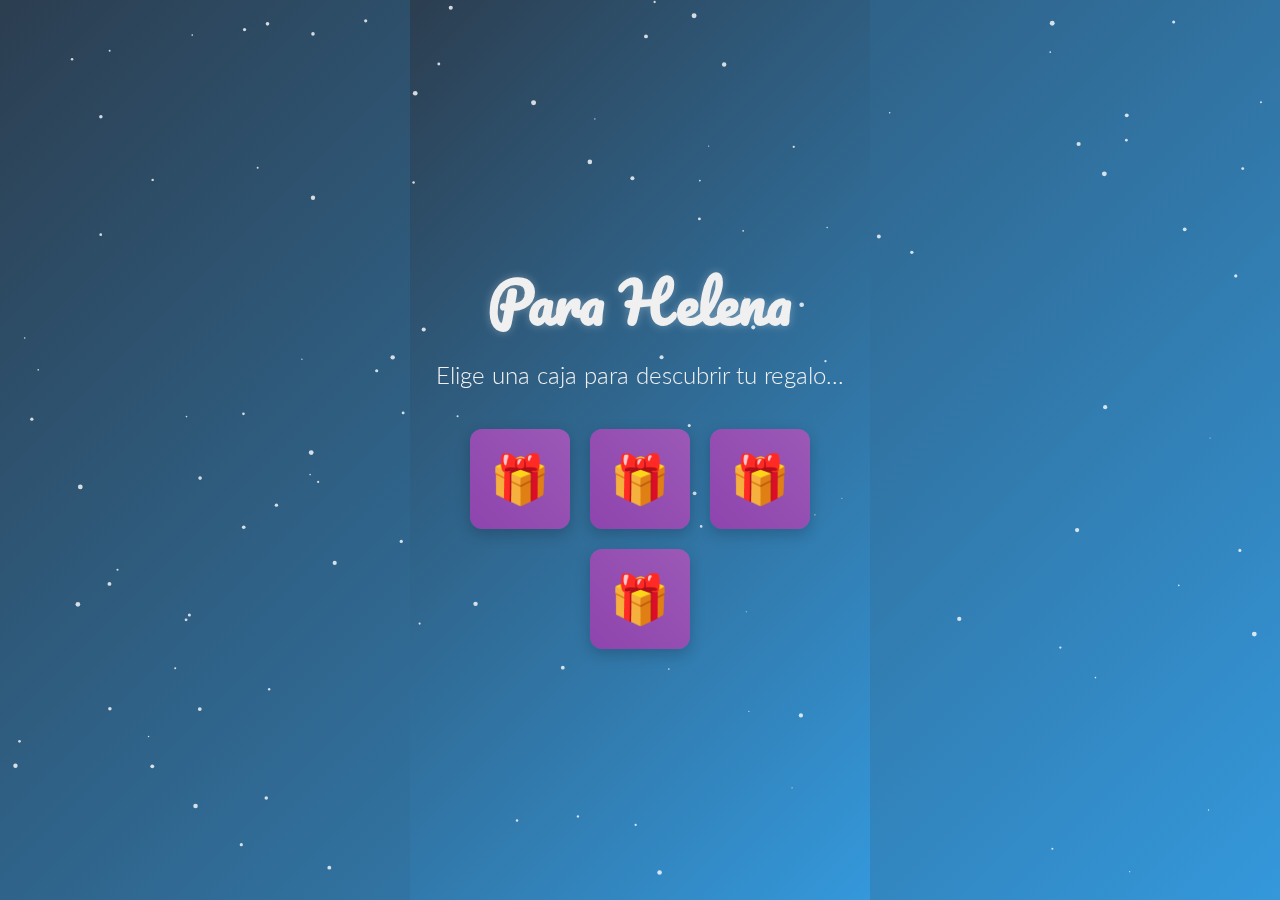
<file: Index.html>
<!DOCTYPE html>
<html lang="es">
<head>
    <meta charset="UTF-8">
    <meta name="viewport" content="width=device-width, initial-scale=1.0">
    <title>Un regalo para ti, Helena...</title>
    
    <link rel="preconnect" href="https://fonts.googleapis.com">
    <link rel="preconnect" href="https://fonts.gstatic.com" crossorigin>
    <link href="https://fonts.googleapis.com/css2?family=Pacifico&family=Lato:wght@300;400&display=swap" rel="stylesheet">

    <style>
        :root {
            --bg-color-start: #2c3e50;
            --bg-color-end: #3498db;
            --card-bg: rgba(73, 112, 138, 0.4); 
            --text-color: #f0f0f0;
            --heading-font: 'Pacifico', cursive;
            --body-font: 'Lato', sans-serif;
            --highlight-color: #e87070;
            --star-color: #f1c40f; 
        }

        body, html {
            margin: 0; padding: 0;
            height: 100%;
            overflow: hidden;
            background: linear-gradient(135deg, var(--bg-color-start), var(--bg-color-end));
            display: flex;
            justify-content: center;
            align-items: center;
            font-family: var(--body-font);
            color: var(--text-color);
            text-align: center;
        }

        #particles-canvas {
            position: absolute; top: 0; left: 0;
            width: 100%; height: 100%;
            z-index: 1;
        }
        
        .main-container {
            position: relative; z-index: 2;
            transition: opacity 0.5s ease-out;
            width: 90%;
        }
        
        .main-container.fade-out {
            opacity: 0; pointer-events: none;
        }

        .intro-text h1 {
            font-family: var(--heading-font);
            font-size: clamp(2.5rem, 10vw, 3.5rem);
            margin: 0;
            text-shadow: 0 0 10px rgba(255, 255, 255, 0.3);
        }

        .intro-text p {
            font-size: clamp(1.1rem, 4vw, 1.5rem);
            margin: 10px 0 40px 0;
            font-weight: 300;
        }

        .boxes-container {
            display: flex;
            gap: 20px;
            flex-wrap: wrap;
            justify-content: center;
        }

        .box {
            width: 100px; height: 100px;
            background: linear-gradient(45deg, #8e44ad, #9b59b6);
            border-radius: 12px;
            cursor: pointer;
            display: flex;
            justify-content: center; align-items: center;
            font-size: 3rem;
            transition: transform 0.3s ease, box-shadow 0.3s ease;
            box-shadow: 0 5px 15px rgba(0,0,0,0.2);
        }

        .box:hover {
            transform: scale(1.1) rotate(3deg);
            box-shadow: 0 10px 25px rgba(0,0,0,0.3);
        }
        
        .box.shake { animation: shake 0.5s cubic-bezier(.36,.07,.19,.97) both; }
        
        @keyframes shake {
            10%, 90% { transform: translate3d(-1px, 0, 0); } 20%, 80% { transform: translate3d(2px, 0, 0); }
            30%, 50%, 70% { transform: translate3d(-4px, 0, 0); } 40%, 60% { transform: translate3d(4px, 0, 0); }
        }

        #try-again-message {
            position: fixed;
            top: 10%; left: 50%;
            transform: translate(-50%, -150px);
            padding: 15px 25px;
            background: #e74c3c;
            color: #fff;
            border-radius: 50px;
            font-size: 1.2rem;
            font-weight: bold;
            box-shadow: 0 4px 15px rgba(0,0,0,0.2);
            opacity: 0;
            pointer-events: none;
            transition: transform 0.4s cubic-bezier(0.175, 0.885, 0.32, 1.275), opacity 0.4s ease;
            z-index: 10;
        }
        
        #try-again-message.show {
            opacity: 1;
            transform: translate(-50%, 0);
        }

        .result-card {
            display: none;
            flex-direction: column; align-items: center;
            z-index: 3;
            width: 90%; max-width: 450px;
            padding: 50px 30px;
            background: var(--card-bg);
            border-radius: 25px;
            border: 1px solid rgba(255, 255, 255, 0.1);
            backdrop-filter: blur(12px); -webkit-backdrop-filter: blur(12px);
            box-shadow: 0 8px 32px 0 rgba(0, 0, 0, 0.3);
            opacity: 0; transform: scale(0.9);
            transition: opacity 0.6s ease-out, transform 0.6s ease-out;
            text-align: center;
        }

        .result-card.visible { opacity: 1; transform: scale(1); }
        
        .result-card h1 {
            font-family: var(--heading-font);
            font-size: 3.5rem;
            margin-bottom: 35px;
            color: #fff;
            text-shadow: 0 0 5px rgba(255, 255, 255, 0.8), 0 0 25px rgba(255, 255, 255, 0.5);
        }

        .result-card p {
            font-size: 1.25rem;
            line-height: 1.7;
            margin: 10px 0;
            font-weight: 300;
        }

        .result-card strong {
            color: var(--highlight-color);
            font-weight: 400;
        }

        .stars {
            font-size: 2.5rem;
            margin-top: 25px;
            display: flex; gap: 10px;
        }
        .stars span {
            color: var(--star-color);
            text-shadow: 0 0 8px var(--star-color);
            opacity: 0; transform: scale(0.5);
            transition: opacity 0.5s ease-out, transform 0.5s cubic-bezier(0.175, 0.885, 0.32, 1.275);
        }
        .stars span.visible { opacity: 1; transform: scale(1); }

        @media (max-width: 600px) {
            .box { width: 80px; height: 80px; font-size: 2.5rem; }
            .result-card { padding: 40px 25px; }
            .result-card h1 { font-size: 3rem; margin-bottom: 25px; }
            .result-card p { font-size: 1.1rem; }
            .stars { font-size: 2rem; }
        }

    </style>
</head>
<body>

    <canvas id="particles-canvas"></canvas>
    
    <div class="main-container">
        <div class="intro-text">
            <h1>Para Helena</h1>
            <p>Elige una caja para descubrir tu regalo...</p>
        </div>
        <div class="boxes-container">
            <div class="box">🎁</div>
            <div class="box">🎁</div>
            <div class="box">🎁</div>
            <div class="box">🎁</div>
        </div>
    </div>

    <div id="try-again-message">Casi... ¡Inténtalo otra vez!</div>
    
    <div class="result-card" id="result-card">
        <h1>Helena</h1>
        <p>Quería decirte que el tour por <strong>El Sardinero</strong> de ayer me encantó. De verdad, fue una pasada.</p>
        <p>Tu forma de explicarlo todo es increíble, lo haces súper ameno y transmites una pasión que contagia. ¡Qué bien lo haces!</p>
        <p>En resumen, y para que quede claro: <strong>eres un amor</strong>. ¡Gracias por una experiencia tan genial!</p>
        <div class="stars">
            <span>★</span><span>★</span><span>★</span><span>★</span><span>★</span>
        </div>
    </div>

    <script>
        document.addEventListener('DOMContentLoaded', function() {
            // Código de las partículas (sin cambios)
            const canvas = document.getElementById('particles-canvas');
            const ctx = canvas.getContext('2d');
            canvas.width = window.innerWidth; canvas.height = window.innerHeight;
            let particlesArray = []; const numberOfParticles = 120;
            class Particle { constructor() { this.x = Math.random() * canvas.width; this.y = Math.random() * canvas.height; this.size = Math.random() * 2 + 0.5; this.speedX = Math.random() * 0.4 - 0.2; this.speedY = Math.random() * 0.4 - 0.2; } update() { this.x += this.speedX; this.y += this.speedY; if (this.x > canvas.width + 5) this.x = -5; if (this.x < -5) this.x = canvas.width + 5; if (this.y > canvas.height + 5) this.y = -5; if (this.y < -5) this.y = canvas.height + 5; } draw() { ctx.fillStyle = 'rgba(255, 255, 255, 0.8)'; ctx.beginPath(); ctx.arc(this.x, this.y, this.size, 0, Math.PI * 2); ctx.fill(); } }
            function initParticles() { for (let i = 0; i < numberOfParticles; i++) { particlesArray.push(new Particle()); } }
            function animateParticles() { ctx.clearRect(0, 0, canvas.width, canvas.height); for (let i = 0; i < particlesArray.length; i++) { particlesArray[i].update(); particlesArray[i].draw(); } requestAnimationFrame(animateParticles); }
            initParticles(); animateParticles();
            window.addEventListener('resize', () => { canvas.width = window.innerWidth; canvas.height = window.innerHeight; particlesArray = []; initParticles(); });

            // Lógica del juego
            const boxes = document.querySelectorAll('.box');
            const mainContainer = document.querySelector('.main-container');
            const resultCard = document.getElementById('result-card');
            const tryAgainMessage = document.getElementById('try-again-message');
            const winnerIndex = Math.floor(Math.random() * boxes.length);
            let isChecking = false;

            boxes.forEach((box, index) => {
                box.addEventListener('click', () => {
                    if (isChecking) return;
                    isChecking = true;

                    if (index === winnerIndex) {
                        mainContainer.classList.add('fade-out');
                        // Esperamos a que la animación de fade-out termine
                        setTimeout(() => {
                            // ===== LA CORRECCIÓN CLAVE ESTÁ AQUÍ =====
                            // Hacemos desaparecer por completo el contenedor inicial
                            mainContainer.style.display = 'none';

                            // Ahora mostramos la tarjeta, que se centrará perfectamente
                            resultCard.style.display = 'flex';
                            setTimeout(() => {
                                resultCard.classList.add('visible');
                                const stars = resultCard.querySelectorAll('.stars span');
                                stars.forEach((star, i) => {
                                    setTimeout(() => star.classList.add('visible'), i * 200);
                                });
                            }, 50);
                        }, 500); // 500ms coincide con la duración de la transición en CSS
                    } else {
                        box.classList.add('shake');
                        tryAgainMessage.classList.add('show');
                        setTimeout(() => {
                            box.classList.remove('shake');
                            tryAgainMessage.classList.remove('show');
                            isChecking = false;
                        }, 2000);
                    }
                });
            });
        });
    </script>
</body>
</html>
</file>
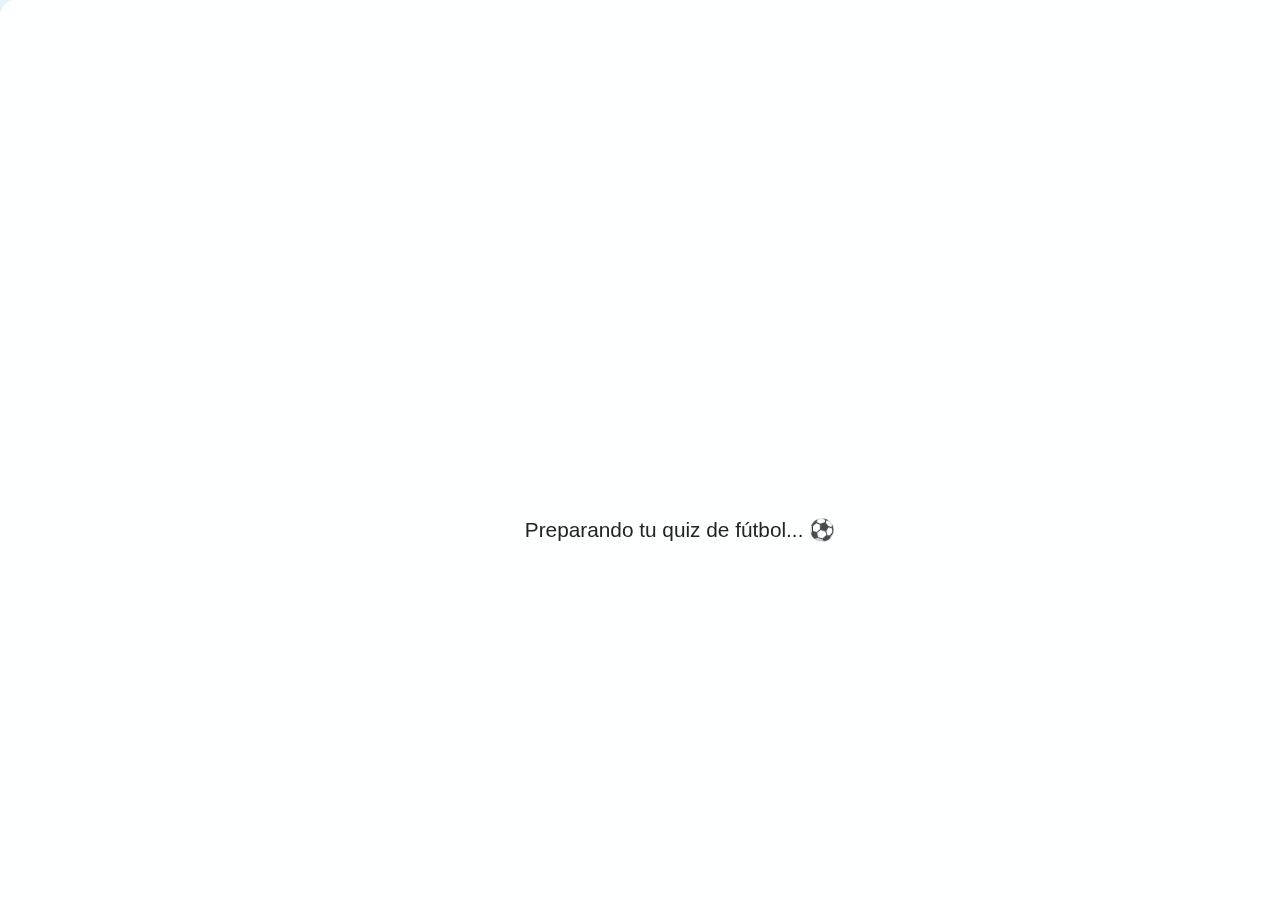
<file: quit/index.html>
<!DOCTYPE html>
<html lang="es">
<head>
  <meta charset="UTF-8">
  <meta name="viewport" content="width=device-width, initial-scale=1.0">
  <title>¡Bienvenido al Quiz de Fútbol!</title>
  <link rel="stylesheet" href="styles.css">
  <style>

  </style>
</head>
<body>

  <!-- Pantalla de carga temática de fútbol -->
  <div id="loading-screen">
    <div class="loader-ball"></div>
    <p>Preparando tu quiz de fútbol... ⚽</p>
  </div>

  <script>
    // Simula el tiempo de carga del quiz
    window.onload = function() {
      setTimeout(() => {
        // Oculta la pantalla de carga
        document.getElementById('loading-screen').style.display = 'none';

        // Redirige a la página principal del quiz
        window.location.href = "quiz.html";
      }, 3000);
    };
  </script>

</body>
</html>
</file>
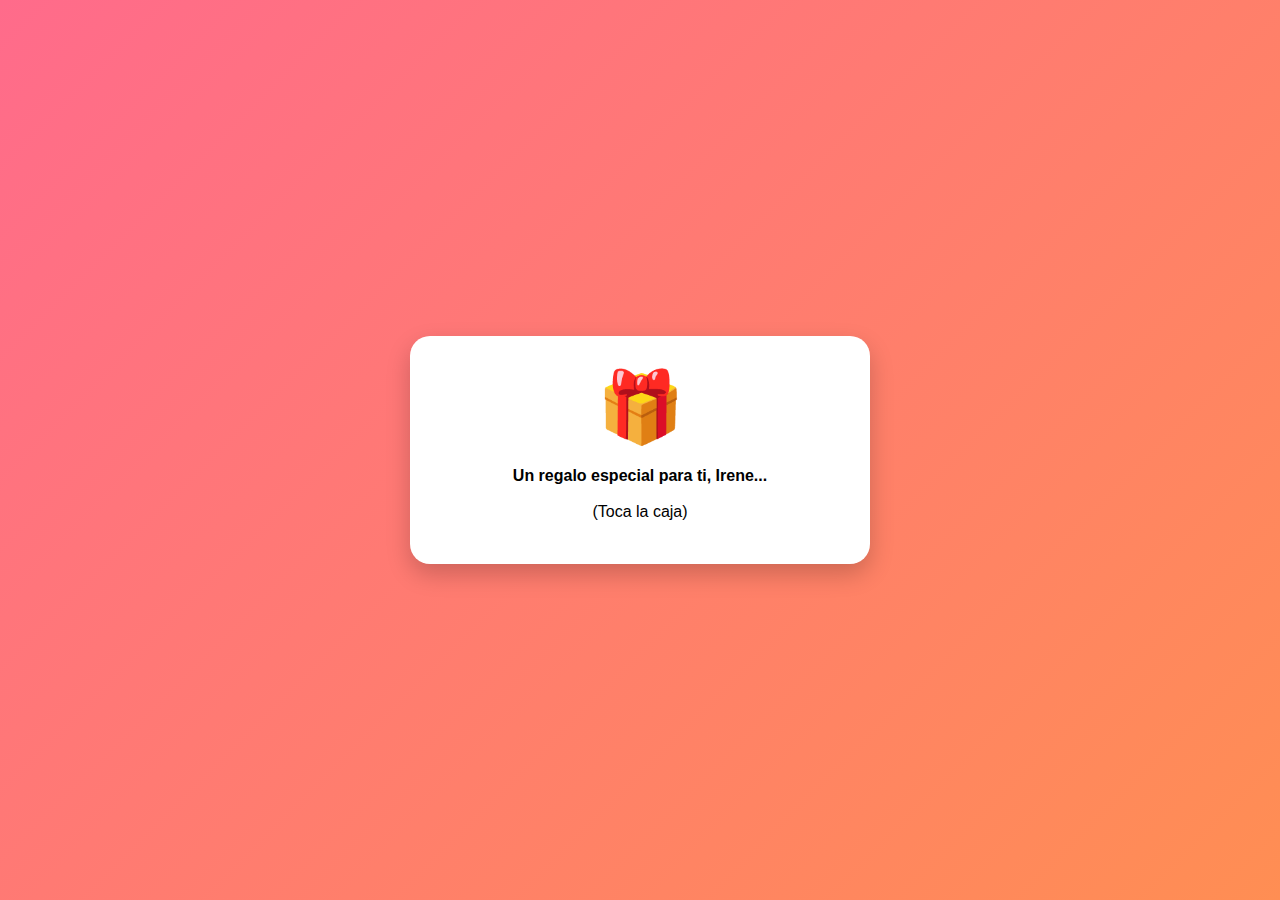
<file: buenosdias.html>
<!DOCTYPE html>
<html lang="es">
<head>
    <meta charset="UTF-8">
    <meta name="viewport" content="width=device-width, initial-scale=1.0">
    <title>¡Para Irene, con cariño!</title>
    <style>
        body {
            font-family: 'Arial', sans-serif;
            background: linear-gradient(135deg, #ff6b8b, #ff8e53); /* Degradado rosa/naranja */
            display: flex;
            justify-content: center;
            align-items: center;
            height: 100vh;
            margin: 0;
            overflow: hidden;
        }
        .container {
            background: white;
            border-radius: 20px;
            padding: 30px;
            text-align: center;
            box-shadow: 0 10px 25px rgba(0, 0, 0, 0.2);
            width: 80%;
            max-width: 400px;
        }
        #caja-regalo {
            cursor: pointer;
            transition: transform 0.3s;
        }
        #caja-regalo:hover {
            transform: scale(1.05);
        }
        .regalo-icono {
            font-size: 70px;
            margin-bottom: 15px;
            color: #ff6b8b; /* Color rosa */
        }
        #mensaje-oculto {
            display: none;
            animation: fadeIn 1s;
        }
        h1 {
            color: #ff6b8b;
            margin-bottom: 20px;
        }
        p {
            line-height: 1.6;
            margin: 10px 0;
        }
        .firma {
            font-style: italic;
            color: #888;
            margin-top: 20px;
        }
        @keyframes fadeIn {
            from { opacity: 0; transform: translateY(20px); }
            to { opacity: 1; transform: translateY(0); }
        }
        .corazon {
            color: red;
            font-size: 24px;
        }
    </style>
</head>
<body>
    <div class="container">
        <div id="caja-regalo" onclick="mostrarMensaje()">
            <div class="regalo-icono">🎁</div>
            <p><strong>Un regalo especial para ti, Irene...</strong></p>
            <p>(Toca la caja)</p>
        </div>
        
        <div id="mensaje-oculto">
            <h1>¡Feliz Cumpleaños! 💖</h1>
            <p>Irene,</p>
            <p>Quería hacerte este pequeño detalle para recordarte lo especial que eres.</p>
            <p>Tu sonrisa ilumina mis días, y tu amistad es un regalo que valoro más de lo que imaginas.</p>
            <p>Que este año esté lleno de momentos increíbles, risas y sueños cumplidos.</p>
            <p class="firma">Con todo mi cariño,<br><span class="corazon">❤️</span> [Tu nombre]</p>
        </div>
    </div>

    <script>
        function mostrarMensaje() {
            document.getElementById("caja-regalo").style.display = "none";
            document.getElementById("mensaje-oculto").style.display = "block";
            
            // Efecto de confeti de corazones
            for (let i = 0; i < 50; i++) {
                crearConfeti();
            }
        }
        
        function crearConfeti() {
            const confeti = document.createElement("div");
            const corazones = ["❤️", "💖", "🎉", "✨"];
            confeti.textContent = corazones[Math.floor(Math.random() * corazones.length)];
            confeti.style.position = "absolute";
            confeti.style.left = Math.random() * 100 + "vw";
            confeti.style.top = -20 + "px";
            confeti.style.fontSize = (Math.random() * 20 + 10) + "px";
            confeti.style.animation = `fall ${Math.random() * 3 + 2}s linear forwards`;
            
            document.body.appendChild(confeti);
            
            setTimeout(() => {
                confeti.remove();
            }, 5000);
        }
        
        // Animación CSS para el confeti
        const style = document.createElement("style");
        style.innerHTML = `
            @keyframes fall {
                to {
                    transform: translateY(100vh) rotate(360deg);
                    opacity: 0;
                }
            }
        `;
        document.head.appendChild(style);
    </script>
</body>
</html>
</file>
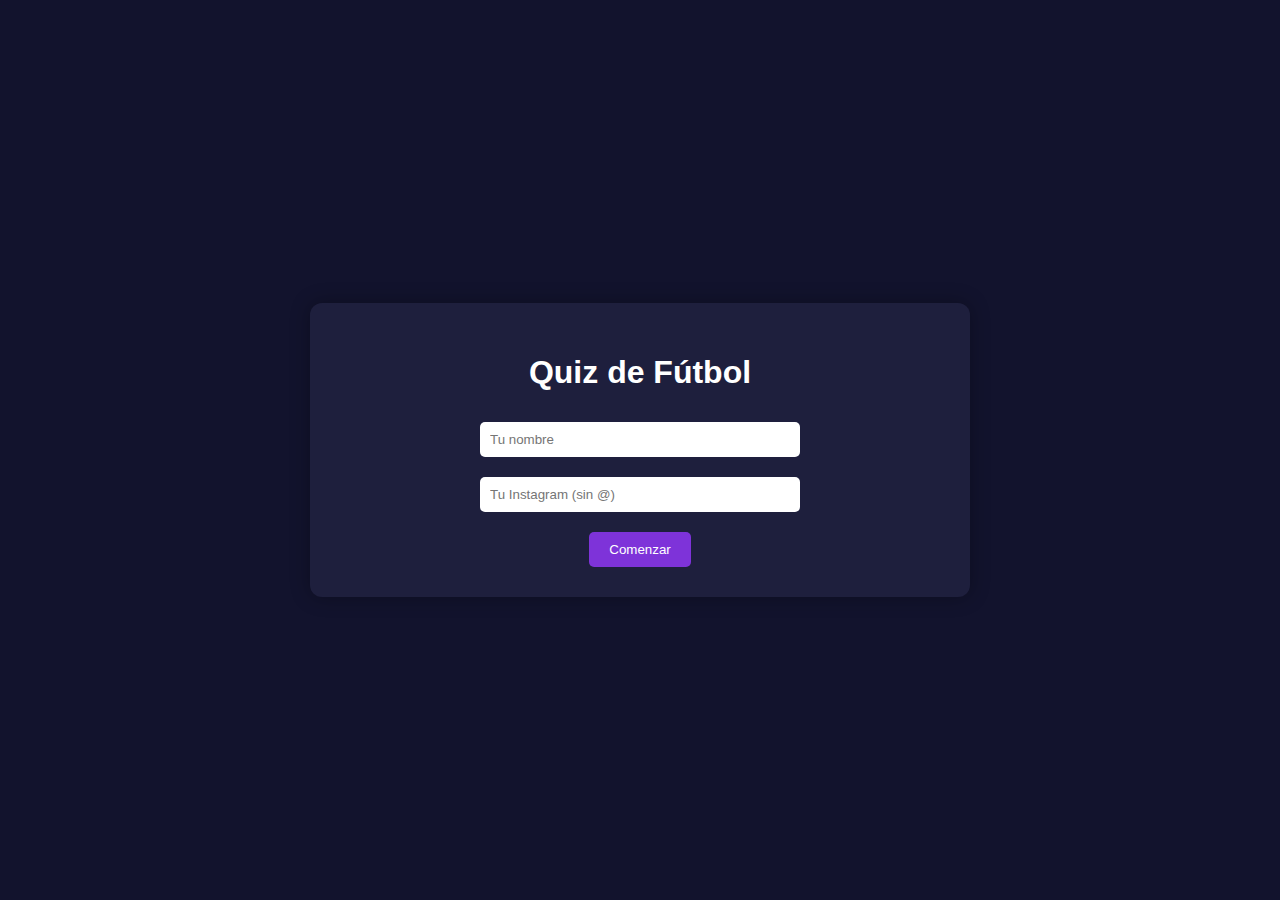
<file: quit/quiz.html>
<!DOCTYPE html>
<html lang="es">
<head>
  <meta charset="UTF-8" />
  <meta name="viewport" content="width=device-width, initial-scale=1.0"/>
  <link rel="stylesheet" href="./style.css">
  <title>Quiz de Fútbol</title>
</head>
<body>
  <div class="start-screen active">
    <h1>Quiz de Fútbol</h1>
    <input type="text" id="name" placeholder="Tu nombre" />
    <input type="text" id="instagram" placeholder="Tu Instagram (sin @)" />
    <br />
    <button id="start-btn">Comenzar</button>
  </div>

  <div class="quiz-container">
    <h2 id="question"></h2>
    <div id="options"></div>
    <button id="next-btn" disabled>Siguiente</button>
    <button id="skip-btn">Saltar</button>
    <p id="score">Puntaje: 0</p>
    <p id="timer">⏱ Tiempo restante: 3:00</p>
  </div>

  <div class="end-screen">
    <h2>¡Juego terminado!</h2>
    <div id="final-message"></div>
    <a id="send-instagram" href="#" target="_blank">📩 Enviar mensaje por Instagram</a>
    <ul id="questions-list"></ul>
  </div>

  <script src="./script.js"></script>
</body>
</html>
</file>
<file: quit/styles.css>
/* Estilo para la pantalla de carga */
#loading-screen {
    position: fixed;
    top: 0;
    left: 0;
    width: 100%;
    height: 100%;
    background-color: rgba(0, 0, 0, 0.8);
    color: #fff;
    display: flex;
    justify-content: center;
    align-items: center;
    flex-direction: column;
    z-index: 9999;
  }
  
  .loader {
    border: 8px solid #f3f3f3;
    border-top: 8px solid #3498db;
    border-radius: 50%;
    width: 50px;
    height: 50px;
    animation: spin 2s linear infinite;
  }
  
  @keyframes spin {
    0% { transform: rotate(0deg); }
    100% { transform: rotate(360deg); }
  }
  
  p {
    margin-top: 20px;
    font-size: 18px;
  }
    body {
      font-family: 'Arial', sans-serif;
      background-color: #e6f7ff;
      margin: 0;
      padding: 0;
      display: flex;
      justify-content: center;
      align-items: center;
      height: 100vh;
      text-align: center;
      color: #333;
      background-image: url('https://images.unsplash.com/photo-1601758123927-1964a3f6e4b3?ixlib=rb-4.0.3&auto=format&fit=crop&w=1950&q=80');
      background-size: cover;
      background-position: center;
    }

    #loading-screen {
      display: flex;
      flex-direction: column;
      justify-content: center;
      align-items: center;
      background-color: rgba(255, 255, 255, 0.95);
      border-radius: 15px;
      padding: 40px;
      box-shadow: 0 10px 20px rgba(0, 0, 0, 0.2);
      animation: fadeIn 1s ease-in-out;
    }

    .loader-ball {
      width: 60px;
      height: 60px;
      background-image: url('https://cdn-icons-png.flaticon.com/512/861/861512.png');
      background-size: cover;
      animation: bounce 1s infinite;
      margin-bottom: 20px;
    }

    p {
      font-size: 1.3rem;
      color: #222;
    }

    @keyframes fadeIn {
      from { opacity: 0; transform: scale(0.9); }
      to { opacity: 1; transform: scale(1); }
    }

    @keyframes bounce {
      0%, 100% {
        transform: translateY(0);
      }
      50% {
        transform: translateY(-20px);
      }
    }
</file>
<file: quit/style.css>
body {
    font-family: 'Arial', sans-serif;
    background-color: #1e1e2f;
    color: white;
    display: flex;
    justify-content: center;
    align-items: center;
    height: 100vh;
  }
  
  .quiz-container {
    background-color: #2c2c3e;
    padding: 30px;
    border-radius: 10px;
    text-align: center;
    width: 300px;
  }
  
  button {
    margin-top: 15px;
    padding: 10px 20px;
    background-color: #00c853;
    color: white;
    border: none;
    border-radius: 5px;
    cursor: pointer;
  }
  
  button:hover {
    background-color: #00b248;
  }
  
  .option {
    background-color: #39414f;
    margin: 10px 0;
    padding: 10px;
    border-radius: 5px;
    cursor: pointer;
  }
  
  .option:hover {
    background-color: #45536d;
  }
  #timer {
    font-size: 18px;
    margin: 10px 0;
    color: #ffab00;
  }

  .start-screen, .end-screen {
    background-color: #2c2c3e;
    padding: 30px;
    border-radius: 10px;
    text-align: center;
    width: 300px;
  }
  
  input {
    width: 90%;
    margin: 10px 0;
    padding: 8px;
    border: none;
    border-radius: 5px;
  }
  
  a#send-instagram {
    display: inline-block;
    margin-top: 15px;
    padding: 10px 20px;
    background-color: #833AB4;
    color: white;
    border-radius: 5px;
    text-decoration: none;
  }
  #lives {
    font-size: 18px;
    color: #ff5252;
    margin-bottom: 10px;
  }
  #skip-btn {
    margin-top: 10px;
    background-color: #888;
    border: none;
    padding: 10px 20px;
    color: white;
    border-radius: 5px;
    cursor: pointer;
  }
  body {
    margin: 0;
    font-family: Arial, sans-serif;
    background-color: #12132d;
    color: white;
    display: flex;
    justify-content: center;
    align-items: center;
    min-height: 100vh;
  }

  .start-screen,
  .quiz-container,
  .end-screen {
    display: none;
    text-align: center;
    background: #1e1f3d;
    padding: 30px;
    border-radius: 12px;
    box-shadow: 0 0 20px rgba(0,0,0,0.3);
    width: 90%;
    max-width: 600px;
  }

  .start-screen.active,
  .quiz-container.active,
  .end-screen.active {
    display: block;
  }

  input {
    padding: 10px;
    margin: 10px;
    width: 80%;
    max-width: 300px;
    border-radius: 5px;
    border: none;
  }

  button {
    padding: 10px 20px;
    background-color: #7e33d9;
    color: white;
    border: none;
    border-radius: 5px;
    cursor: pointer;
    margin-top: 10px;
  }

  .option {
    background-color: #2e2f5e;
    margin: 10px auto;
    padding: 10px;
    border-radius: 5px;
    cursor: pointer;
    transition: background 0.3s;
  }

  .option:hover {
    background-color: #45478a;
  }

  #score, #timer, #lives {
    margin-top: 10px;
    font-size: 16px;
  }

  #final-message {
    margin-top: 20px;
    font-size: 18px;
    line-height: 1.6;
    padding: 10px;
  }

  #send-instagram {
    display: inline-block;
    margin-top: 20px;
    text-decoration: none;
    background-color: #a855f7;
    padding: 10px 15px;
    border-radius: 5px;
    color: white;
  }

  ul {
    list-style: none;
    padding: 0;
  }
  li {
    margin: 5px 0;
    font-size: 15px;
  }
</file>
